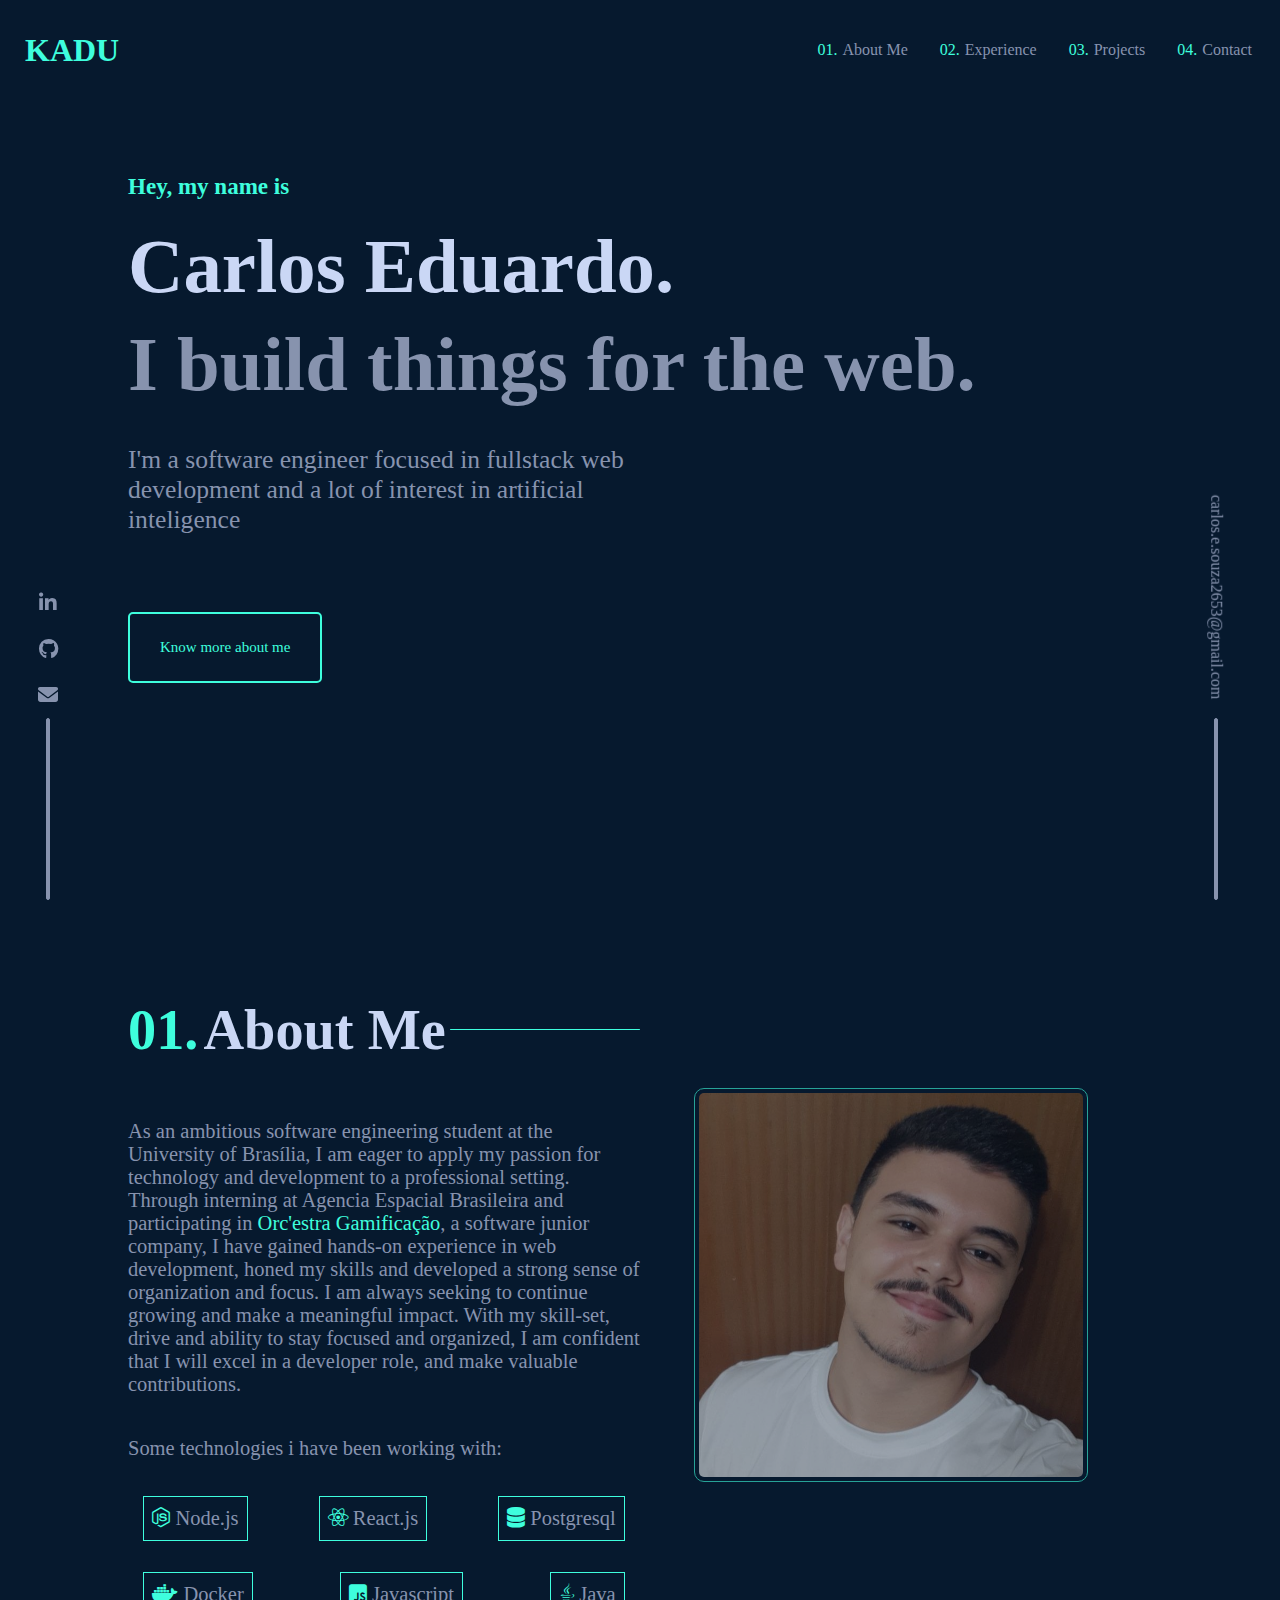
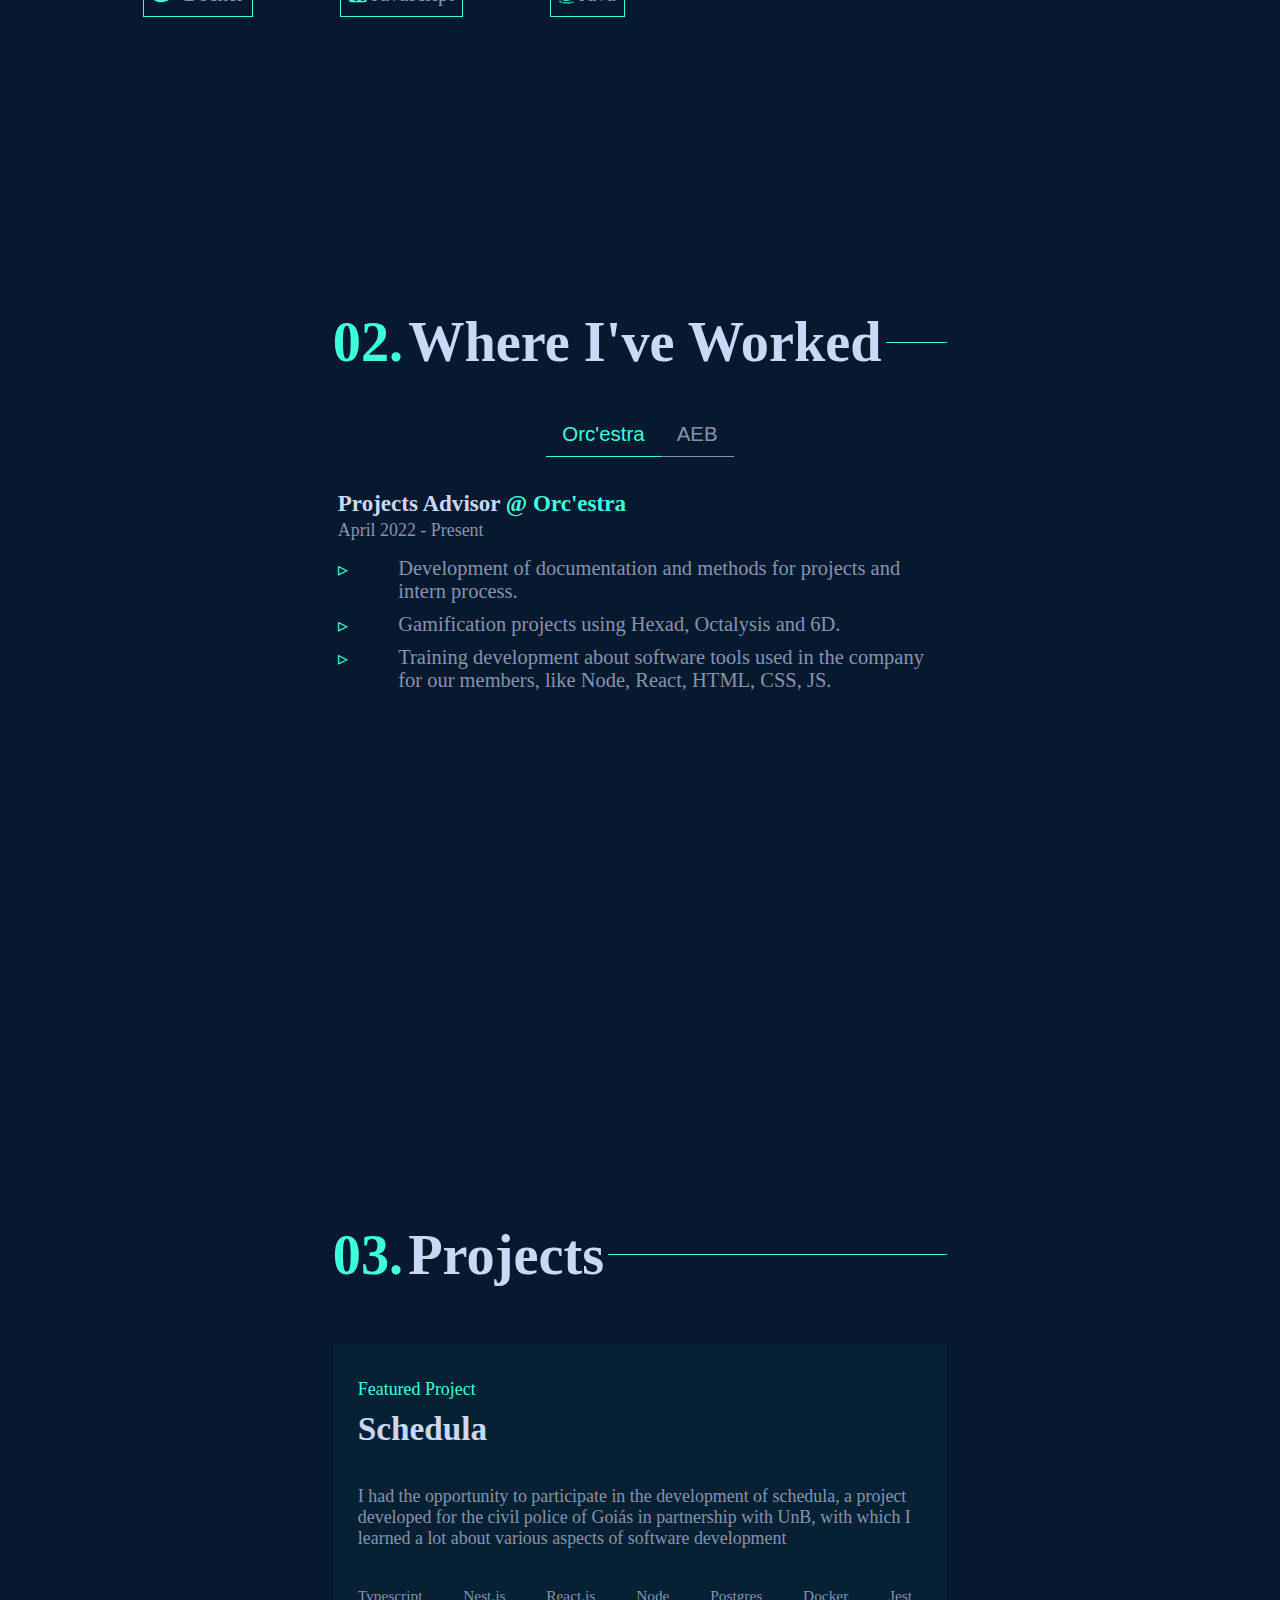
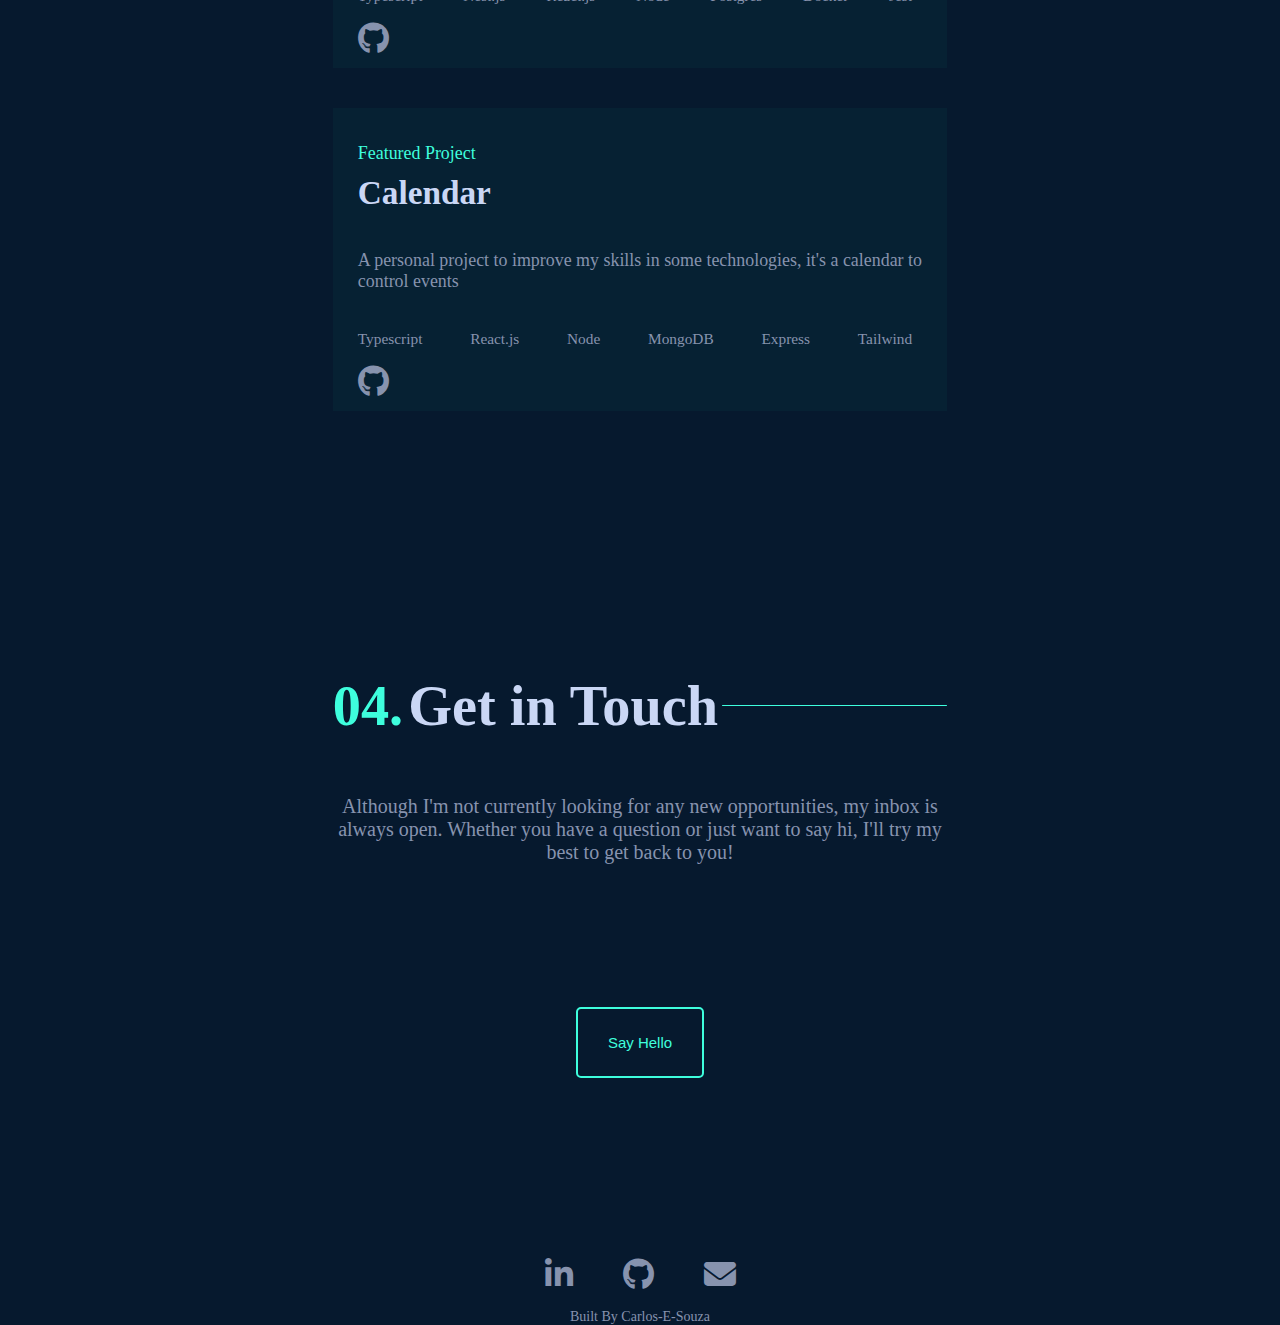
<file: index.html>
<!DOCTYPE html>
<html lang="en">
    <head>
        <meta charset="UTF-8" />
        <meta http-equiv="X-UA-Compatible" content="IE=edge" />
        <meta name="viewport" content="width=device-width, initial-scale=1.0" />
        <link rel="icon" type="image/png" href="./public/assustado.png">
        <title>Orc'folio</title>
        <link
            rel="stylesheet"
            href="https://cdnjs.cloudflare.com/ajax/libs/font-awesome/6.3.0/css/all.min.css"
        />
        <link rel="stylesheet" href="resume.css" />
    </head>
    <body>
        <nav class="top-bar">
            <h1>KADU</h1>
            <div class="nav-menu">
                <a href="#about" class="menu-nav-item"><span>01.</span>About Me</a>
                <a href="#experiences" class="menu-nav-item"><span>02.</span>Experience</a>
                <a href="#projects" class="menu-nav-item"><span>03.</span>Projects</a>
                <a href="#contact" class="menu-nav-item"><span>04.</span>Contact</a>
            </div>
            <span onclick="toggleMenu(this)" id="menu" class="menu-icon"><i class="fa-solid fa-bars fa-2xl"></i></span>
        </nav>
        <div class="background-modal" onclick="closeMenu()">
            <aside class="menu-modal">
                <span onclick="toggleMenu(this)" id="close" class="close-icon"><i class="fa-solid fa-xmark fa-2xl"></i></span>
                <nav class="menu-nav">
                    <a href="#about" onclick="closeMenu()" class="menu-nav-item"><span>01.</span>About Me</a>
                    <a href="#experiences" onclick="closeMenu()" class="menu-nav-item"><span>02.</span>Experience</a>
                    <a href="#projects" onclick="closeMenu()" class="menu-nav-item"><span>03.</span>Projects</a>
                    <a href="#contact" onclick="closeMenu()" class="menu-nav-item"><span>04.</span>Contact</a>
                    <button class="btn btn-resume">Resume</button>
                </nav>
            </aside>
        </div>
        <div class="social-links-widget">
            <a href="https://www.linkedin.com/in/carlos-e-souza2653/" class="link-box">
                <i class="fa-brands fa-linkedin-in fa-lg"></i>
            </a>
            <a href="https://www.linkedin.com/in/carlos-e-souza2653/" class="link-box">
                <i class="fa-brands fa-github fa-lg"></i>
            </a>
            <a href="https://www.linkedin.com/in/carlos-e-souza2653/" class="link-box">
                <i class="fa-solid fa-envelope fa-lg"></i>
            </a>
            <span class="line"></span>
        </div>
        <div class="email-widget">
            <a href="mailto:carlos.e.souza2653@gmail.com" class="email-link">carlos.e.souza2653@gmail.com</a>
            <span class="line"></span>
        </div>
        <main class="container">
            <section class="home content">
                <h3 class="bf-name">Hey, my name is</h3>
                <h1 class="name">Carlos Eduardo.</h1>
                <h2 class="af-name">I build things for the web.</h2>
                <p class="home-desc">
                    I'm a software engineer focused in fullstack web development
                    and a lot of interest in artificial inteligence
                </p>
                <a href="https://www.linkedin.com/in/carlos-e-souza2653/" target="_blank" class="btn btn-about">Know more about me</a>
            </section>
            <section id="about" class="about content">
                <header class="content-header">
                    <h1 class="header-title"><span>01.</span>About Me</h1>
                    <div class="hori-line"></div>
                </header>
                <p class="content-text">
                    As an ambitious software engineering student at the
                    University of Brasília, I am eager to apply my passion for
                    technology and development to a professional setting.
                    Through interning at Agencia Espacial Brasileira and
                    participating in
                    <a href="https://orcestra.com.br/" target="_blank"
                        >Orc'estra Gamificação</a
                    >, a software junior company, I have gained hands-on
                    experience in web development, honed my skills and developed
                    a strong sense of organization and focus. I am always
                    seeking to continue growing and make a meaningful impact.
                    With my skill-set, drive and ability to stay focused and
                    organized, I am confident that I will excel in a developer
                    role, and make valuable contributions.
                </p>
                <p class="content-text">
                    Some technologies i have been working with:
                </p>
                <div class="tec-list">
                    <span class="tec-list-item">
                        <i class="fa-brands fa-node-js"></i>
                        Node.js
                    </span>
                    <span class="tec-list-item">
                        <i class="fa-brands fa-react"></i>
                        React.js
                    </span>
                    <span class="tec-list-item">
                        <i class="fa-solid fa-database"></i>
                        Postgresql
                    </span>
                    <span class="tec-list-item">
                        <i class="fa-brands fa-docker"></i>
                        Docker
                    </span>
                    <span class="tec-list-item">
                        <i class="fa-brands fa-square-js"></i>
                        Javascript
                    </span>
                    <span class="tec-list-item">
                        <i class="fa-brands fa-java"></i>
                        Java
                    </span>
                </div>
                <img src="./public/eu.jpeg" alt="" class="photo" />
            </section>
            <section id="experiences" class="experiences content">
                <header class="content-header">
                    <h1 class="header-title">
                        <span>02.</span>Where I've Worked
                    </h1>
                    <div class="hori-line"></div>
                </header>

                <div class="exp-content">
                    <div class="exp-list">
                        <button
                            id="exp-orc"
                            class="exp-list-item exp-list-item-active"
                            onclick="toggleExp(this)"
                        >
                            Orc'estra
                        </button>
                        <button
                            id="exp-aeb"
                            class="exp-list-item"
                            onclick="toggleExp(this)"
                        >
                            AEB
                        </button>
                    </div>
                    <div class="exp-desc">
                        <div id="exp-orc-desc" class="exp-desc-item">
                            <h3 class="exp-desc-item-title">
                                <span>Projects Advisor</span>
                                <a
                                    href="https://orcestra.com.br/"
                                    target="_blank"
                                    class="company"
                                >
                                    @ Orc'estra
                                </a>
                            </h3>
                            <p class="range">April 2022 - Present</p>
                            <div>
                                <ul class="job-desc-list">
                                    <li class="job-desc-item">
                                        Development of documentation and methods for projects and intern process.
                                    </li>
                                    <li class="job-desc-item">
                                        Gamification projects using Hexad, Octalysis and 6D.
                                    </li>
                                    <li class="job-desc-item">
                                        Training development about software tools used in the company for our members, like Node, React, HTML, CSS, JS.
                                    </li>
                                </ul>
                            </div>
                        </div>
                        <div id="exp-aeb-desc" class="exp-desc-item">
                            <h3 class="exp-desc-item-title">
                                <span>Dev Intern</span>
                                <a
                                    href="https://www.gov.br/aeb/pt-br"
                                    target="_blank"
                                    class="company"
                                >
                                    @ Agência Espacial Brasileira
                                </a>
                            </h3>
                            <p class="range">October 2022 - Present</p>
                            <div>
                                <ul class="job-desc-list">
                                    <li class="job-desc-item">
                                        Documentation of projects relating it with the problem we want to solve.
                                    </li>
                                    <li class="job-desc-item">
                                        Development of solutions to improve site performance and UI/UX using HTML, CSS and JS.
                                    </li>
                                    <li class="job-desc-item">
                                        Automation of tasks and data analysis using python, pandas, powerBI.
                                    </li>
                                </ul>
                            </div>
                        </div>
                    </div>
                </div>
            </section>
            <section id="projects" class="projects content">
                <header class="content-header">
                    <h1 class="header-title"><span>03.</span>Projects</h1>
                    <div class="hori-line"></div>
                </header>
                <div class="projects-list">
                    <div class="project-item">
                        <p class="project-overline">Featured Project</p>
                        <h3 class="project-title">Schedula</h3>
                        <p class="project-desc">
                            I had the opportunity to participate in the
                            development of schedula, a project developed for the
                            civil police of Goiás in partnership with UnB, with
                            which I learned a lot about various aspects of
                            software development
                        </p>
                        <ul class="project-tecs">
                            <li>Typescript</li>
                            <li>Nest.js</li>
                            <li>React.js</li>
                            <li>Node</li>
                            <li>Postgres</li>
                            <li>Docker</li>
                            <li>Jest</li>
                        </ul>
                        <a
                            href="https://github.com/fga-eps-mds/2022-2-Schedula-Doc"
                            target="_blank"
                            class="project-link"
                        >
                            <i class="fa-brands fa-github fa-2xl"></i>
                        </a>
                    </div>
                    <div class="project-item">
                        <p class="project-overline">Featured Project</p>
                        <h3 class="project-title">Calendar</h3>
                        <p class="project-desc">
                            A personal project to improve my skills in some technologies,
                            it's a calendar to control events
                        </p>
                        <ul class="project-tecs">
                            <li>Typescript</li>
                            <li>React.js</li>
                            <li>Node</li>
                            <li>MongoDB</li>
                            <li>Express</li>
                            <li>Tailwind</li>
                        </ul>
                        <a
                            href="https://github.com/Carlos-E-Souza/Calendar"
                            target="_blank"
                            class="project-link"
                        >
                            <i class="fa-brands fa-github fa-2xl"></i>
                        </a>
                    </div>
                </div>
            </section>
            <section id="contact" class="contact content">
                <header class="content-header">
                    <h1 class="header-title"><span>04.</span>Get in Touch</h1>
                    <div class="hori-line"></div>
                </header>
                <div class="contact-desc">
                    <p>Although I'm not currently looking for any new opportunities, 
                        my inbox is always open. Whether you have a question or just want to say hi, 
                        I'll try my best to get back to you!</p>
                    <button class="btn btn-email">Say Hello</button>
                </div>
            </section>
        </main>
        <footer class="footer">
            <div class="social-links">
                <span>
                    <a href="https://www.linkedin.com/in/carlos-e-souza2653/" target="_blank"><i class="fa-brands fa-linkedin-in fa-2xl"></i></a>
                </span>
                <span>
                    <a href="https://github.com/Carlos-E-Souza" target="_blank"><i class="fa-brands fa-github fa-2xl"></i></a>
                </span>
                <span>
                    <a href="carlos.e.souza2653@gmail.com" target="_blank"><i class="fa-solid fa-envelope fa-2xl"></i></a></i>
                </span>
            </div>
            <div class="footer-msg">
                Built By Carlos-E-Souza
            </div>
        </footer>
        <script src="./resume.js"></script>
    </body>
</html>
</file>
<file: resume.css>
body {
    margin: 0;
    width: 100%;
    background: #06192e;
}

body::-webkit-scrollbar {
    width: 10px;
}

body::-webkit-scrollbar-track {
    background: #06192e;
}

body::-webkit-scrollbar-thumb {
    background-color: #8793ae;
    border: 3px solid #06192e;
    border-radius: 10px;
}

.top-bar {
    width: -webkit-fill-available;
    height: 8vh;
    position: fixed;
    background: #06192e;
    backdrop-filter: blur(10px);
    display: flex;
    align-items: center;
    justify-content: space-between;
    padding: 10px;
    top: 0;
    color: #3efedd;
    z-index: 10;
}

.top-bar h1 {
    font-size: 2rem;
}

.menu-icon {
    margin-right: 15px;
    cursor: pointer;
}

.background-modal {
    display: none;
    background: #11224073;
    width: 100vw;
    height: 100vh;
    position: fixed;
    top: 0;
    right: 0;
    z-index: 20;
}

.menu-modal {
    position: absolute;
    top: 0;
    right: 0;
    background: #06192e;
    width: 65%;
    height: 100vh;
    display: flex;
    flex-direction: column;
    align-items: flex-end;
    padding: 10% 5%;
}

.close-icon {
    color: #8793ae;
}

.close-icon:hover {
    color: #3efedd;
}

.nav-menu {
    display: none;
}

.menu-nav {
    width: -webkit-fill-available;
    display: flex;
    flex-direction: column;
    align-items: center;
    justify-content: center;
    margin-top: 20%;
}

.menu-nav-item {
    padding: 10px 16px;
    color: #8793ae;
    cursor: pointer;
    margin: 10% 0;
    text-decoration: none;
}

.menu-nav-item:hover {
    color: #3efedd;
}

.menu-nav-item span {
    color: #3efedd;
}

.btn-resume {
    margin-top: 40%;
}

.social-links-widget {
    display: none;
}

.container {
    height: auto;
    margin-top: 11vh;
    padding: 0 8%;
}

.experiences,
.projects {
    margin-top: 30%;
}

.content {
    display: flex;
    flex-direction: column;
    align-items: flex-start;
    justify-content: flex-start;
    min-height: 90vh;
    height: auto;
}

.bf-name {
    color: #3efedd;
    font-size: 2.5vmax;
    width: 100%;
}

.name {
    color: #cad7f5;
    font-size: 6vmax;
    margin: 0;
}

.af-name {
    color: #8793ae;
    font-size: 6vmax;
    margin: 10px 0;
}

.home-desc {
    color: #8793ae;
    font-size: 3vmax;
}

.btn {
    background-color: #06192e;
    color: #3efedd;
    padding: 25px 30px;
    font-size: 15px;
    border: 2px solid #3efedd;
    border-radius: 5px;
    cursor: pointer;
}

.about {
    align-items: center;
}

.btn-about {
    width: -webkit-fill-available;
    margin-top: 15%;
    text-decoration: none;
}

.btn:hover {
    background-color: rgba(100, 255, 218, 0.1);
}

.content-header {
    width: -webkit-fill-available;
    display: flex;
    font-size: 2.2vmax;
    align-items: center;
}

.header-title {
    color: #cad7f5;
    white-space: nowrap;
}

.header-title span {
    color: #3efedd;
    margin-right: 5px;
}

.content-text {
    color: #8793ae;
    font-size: 2vmax;
}

.content-text a {
    color: #3efedd;
    text-decoration: none;
}

.hori-line {
    height: 1px;
    width: -webkit-fill-available;
    margin-left: 4px;
    background: #3efedd;
    color: #3efedd;
    border-radius: 30px;
}

.tec-list {
    display: flex;
    flex-flow: wrap;
    align-items: flex-start;
    justify-content: space-between;
}

.tec-list-item {
    padding: 10px 8px;
    background: #06192e;
    border: 1px solid #3efedd;
    color: #8793ae;
    margin: 3%;
    cursor: default;
    font-size: 1.6vmax;
}

.tec-list-item i {
    color: #3efedd;
}

.photo {
    margin-top: 20%;
    width: 60%;
    height: auto;
    opacity: 0.6;
    border: 1px solid #3efedd;
    padding: 4px;
    border-radius: 10px;
}

.photo:hover {
    opacity: 1;
}

.exp-content {
    display: flex;
    flex-direction: column;
    align-items: center;
}

.exp-list {
    display: flex;
    overflow-x: auto;
}

.exp-list-item,
.exp-list-item-active {
    padding: 10px 16px;
    background: #06192e;
    color: #8793ae;
    border: 0;
    border-bottom: 1px solid #8793ae;
    font-size: 1.5vmax;
}

.exp-list-item:hover,
.exp-list-item-active:hover {
    background-color: rgba(100, 255, 218, 0.1);
    color: #3efedd;
}

.exp-list-item-active {
    color: #3efedd;
    border-bottom: 1px solid #3efedd;
}

.exp-desc {
    width: -webkit-fill-available;
}

.exp-desc-item {
    display: none;
    flex-direction: column;
    align-items: flex-start;
    justify-content: flex-start;
    padding: 10px 5px;
}

.exp-desc-item-title {
    margin-bottom: 2px;
    font-size: 2.5vmax;
    color: #cad7f5;
}

.company {
    color: #3efedd;
    text-decoration: none;
    transition: linear 0.5s;
}

.company::after {
    content: "";
    display: block;
    width: 0px;
    height: 1px;
    position: relative;
    bottom: 0;
    background-color: #3efedd;
    transition: linear 0.5s;
    opacity: 0.5;
}

.company:hover::after {
    width: 100%;
}

.range {
    color: #8793ae;
    font-size: 1.4vmax;
    margin: 0;
}

.job-desc-list {
    list-style: none;
    padding: 0;
}

.job-desc-item {
    position: relative;
    color: #8793ae;
    padding-left: 10%;
    margin-bottom: 10px;
    font-size: 2.2vmax;
}

.job-desc-item::before {
    content: "▹";
    position: absolute;
    left: 0px;
    color: #3efedd;
}

.projects-list {
    display: flex;
    flex-direction: column;
    align-items: center;
    justify-content: space-between;
    width: -webkit-fill-available;
}

.project-item {
    background: #062133;
    padding: 25px 25px 20px;
    display: flex;
    flex-direction: column;
    justify-content: flex-start;
    align-items: flex-start;
    margin: 20px 0;
}

.project-overline {
    color: #3efedd;
    margin: 10px 0;
    font-size: 1.4vmax;
}

.project-title {
    color: #cad7f5;
    font-size: 2.6vmax;
    margin: 0;
}

.project-desc {
    color: #8793ae;
    font-size: 1.4vmax;
    padding: 20px 0;
}

.project-tecs {
    list-style: none;
    display: flex;
    flex-flow: wrap;
    align-items: center;
    justify-content: space-between;
    width: -webkit-fill-available;
    margin: 0 0 20px;
    padding: 0;
}

.project-tecs li {
    font-size: 1.2vmax;
    color: #8793ae;
    margin: 0 10px 5px 0;
}

.project-link {
    color: #8793ae;
}

.project-link:hover {
    color: #3efedd;
}

.contact {
    padding: 20% 0 0;
    min-height: 70vh;
}

.btn-email {
    width: auto;
    margin-top: 20%;
    align-self: center;
    justify-self: center;
}

.footer {
    display: flex;
    flex-direction: column;
    align-items: center;
    justify-content: center;
    padding: 5%;
}

.contact-desc {
    color: #8793ae;
    font-size: 20px;
    text-align: center;
}

.social-links {
    display: flex;
    flex-flow: wrap;
    align-items: center;
    justify-content: space-evenly;
    width: -webkit-fill-available;
    margin-bottom: 10%;
}

.link-box a {
    margin: 20px 0;
    color: #8793ae;
}

.link-box a:hover {
    color: #3efedd;
}

.footer-msg {
    font-size: 14px;
    color: #8793ae;
}

.social-links span a {
    color: #8793ae;
}

@media screen and (min-width: 600px) {
    .container {
        display: flex;
        flex-direction: column;
        padding: 0 10%;
    }

    .menu-icon {
        display: none;
    }

    .top-bar {
        padding: 14px 12px 12px 25px;
    }

    .nav-menu {
        display: flex;
        width: max-content;
        flex-direction: row;
        justify-content: space-around;
        margin: 0;
    }

    .menu-nav-item {
        margin: 0;
    }

    .menu-nav-item span {
        margin-right: 5px;
    }

    .social-links-widget {
        position: fixed;
        bottom: 0;
        left: 3%;
        display: flex;
        flex-direction: column;
        align-items: center;
        justify-content: space-between;
    }

    .link-box {
        color: #8793ae;
        margin: 70% 0;
    }

    .link-box:hover {
        color: #3efedd;
    }

    .line {
        color: #8793ae;
        background-color: #8793ae;
        width: 2px;
        height: 20vh;
        border-radius: 5px;
        border: 1px solid #8793ae;
    }

    .email-widget {
        position: fixed;
        bottom: 0;
        right: -3%;
        display: flex;
        flex-direction: column;
        align-items: center;
    }

    .email-link {
        transform: rotate(90deg);
        color: #8793ae;
        text-decoration: none;
        margin-bottom: 55%;
    }

    .email-link:hover {
        color: #3efedd;
    }

    .home {
        margin-top: 5%;
    }

    .btn-about {
        width: auto;
        margin-top: 5%;
    }

    .about {
        align-items: flex-start;
    }

    .home-desc,
    .content-header,
    .content-text,
    .tec-list {
        width: 50%;
    }

    .home-desc {
        font-size: 2vmax;
    }

    .content-text {
        font-size: 1.6vmax;
    }

    .photo {
        position: absolute;
        margin-top: 10%;
        width: 30%;
        right: 15%;
    }

    .experiences,
    .projects {
        width: 60%;
        align-self: center;
        margin-top: 10%;
    }

    .experiences .content-header,
    .projects .content-header,
    .contact .content-header {
        width: -webkit-fill-available;
    }

    .job-desc-item,
    .exp-list-item {
        font-size: 1.6vmax;
    }

    .exp-desc-item-title {
        font-size: 1.8vmax;
    }

    .contact {
        width: 60%;
        align-self: center;
    }

    .footer {
        padding: 0;
    }

    .social-links {
        width: max-content;
        margin-bottom: 2%;
        gap: 50px;
    }

    .bf-name {
        font-size: 1.8vmax;
    }
}
</file>
